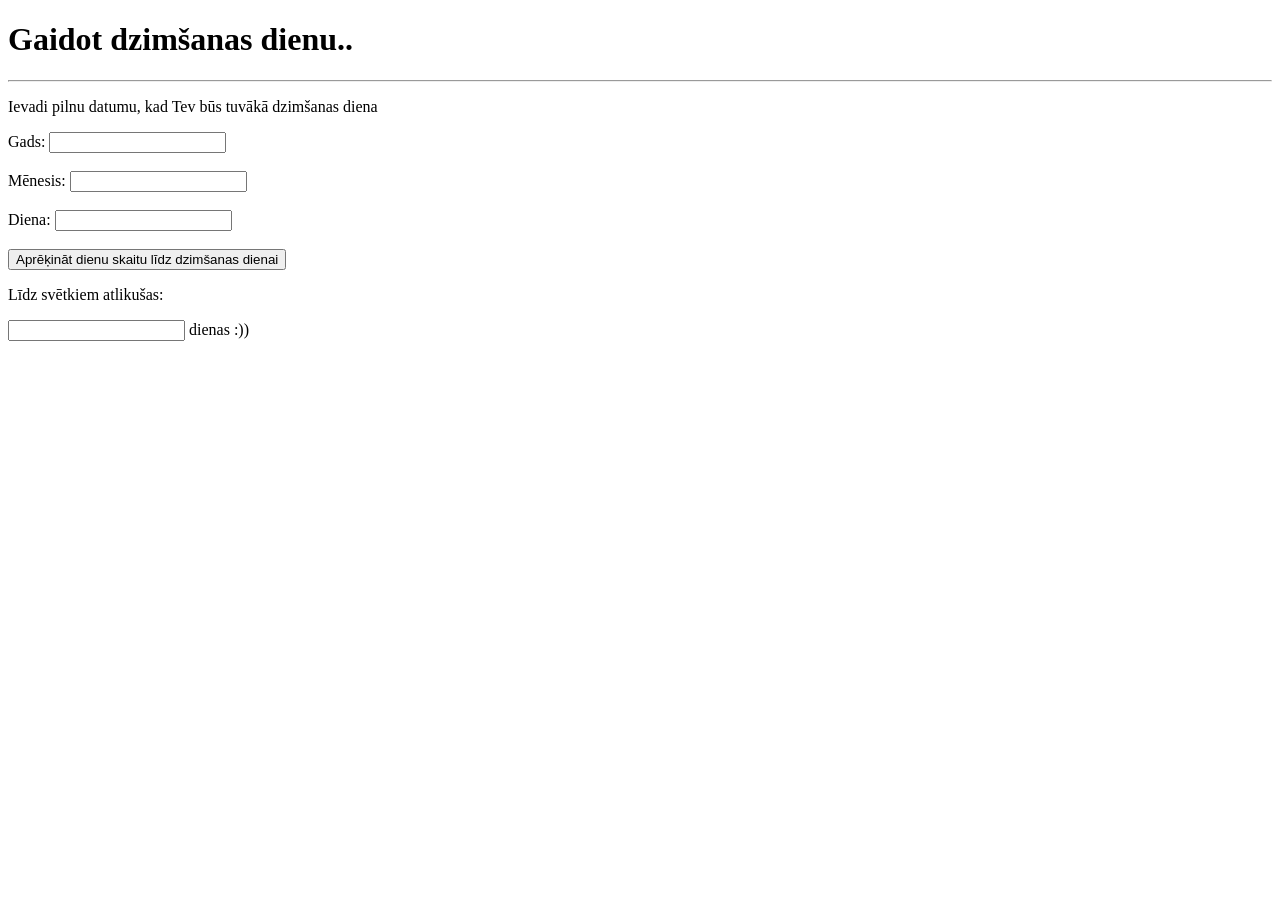
<file: dzd.html>
<!DOCTYPE html>
<!--
Click nbfs://nbhost/SystemFileSystem/Templates/Licenses/license-default.txt to change this license
Click nbfs://nbhost/SystemFileSystem/Templates/ClientSide/html.html to edit this template
-->
<!DOCTYPE html>
<html lang="lv">
<head>
    <meta charset="UTF-8">
    <title>Dzimšanas diena</title>
</head>
<body>

<h1>Gaidot dzimšanas dienu..</h1>
<hr>

<p>Ievadi pilnu datumu, kad Tev būs tuvākā dzimšanas diena</p>

Gads: <input type="text" id="gads"><br><br>
Mēnesis: <input type="text" id="menesis"><br><br>
Diena: <input type="text" id="datums"><br><br>

<button onclick="dienas()">Aprēķināt dienu skaitu līdz dzimšanas dienai</button>

<p>Līdz svētkiem atlikušas:</p>
<input type="text" id="dienas" readonly>
dienas :))

<script>
function dienas() {
    let gads = document.getElementById("gads").value;
    let menesis = document.getElementById("menesis").value - 1;
    let datums = document.getElementById("datums").value;

    let sodien = new Date();
    let dzimsanasDatums = new Date(gads, menesis, datums);

    let starpiba = dzimsanasDatums - sodien;

    let dienas = Math.ceil(starpiba / (1000 * 60 * 60 * 24));

    document.getElementById("dienas").value = dienas;
}
</script>

</body>
</html>
</file>
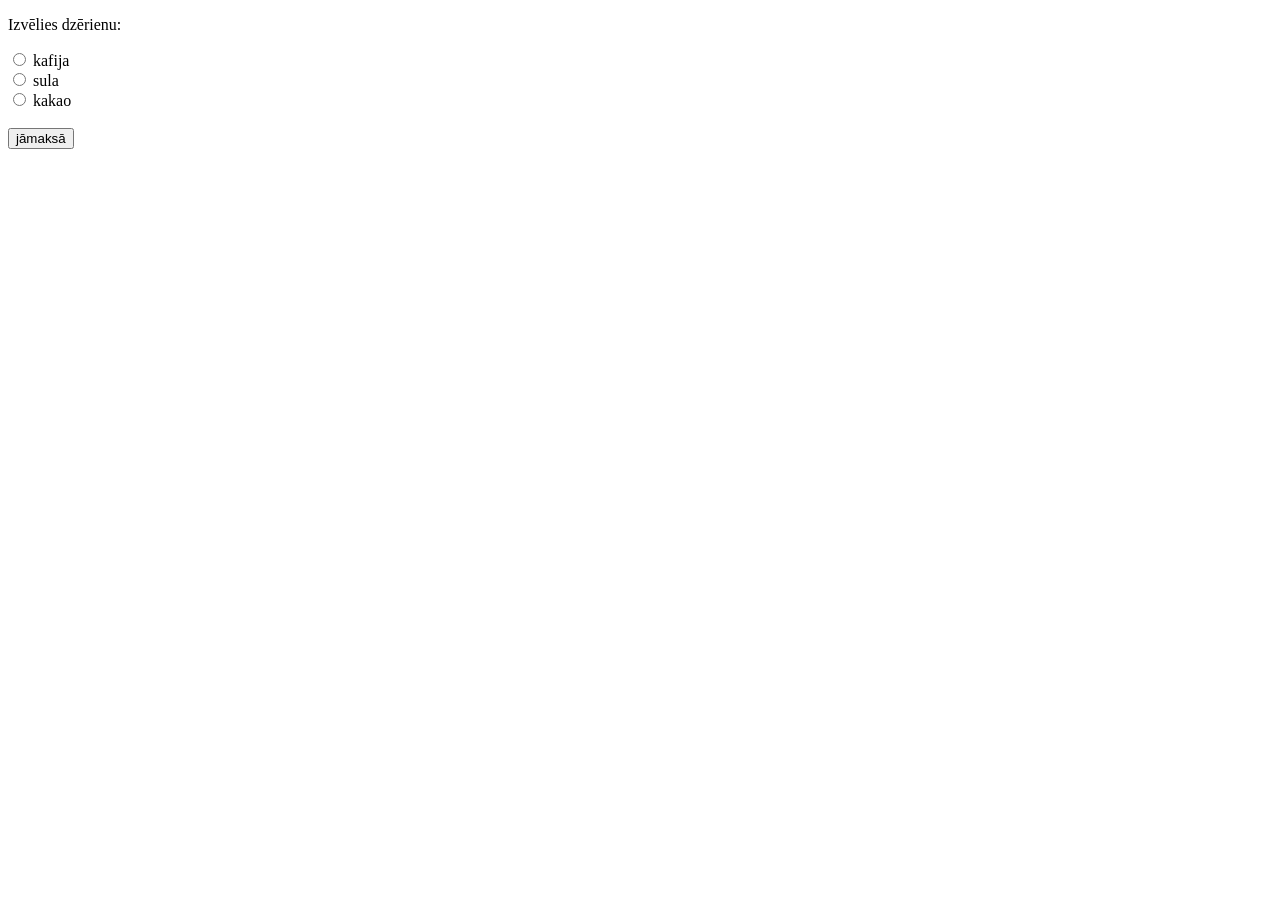
<file: dzer.html>
<!DOCTYPE html>
<!--
Click nbfs://nbhost/SystemFileSystem/Templates/Licenses/license-default.txt to change this license
Click nbfs://nbhost/SystemFileSystem/Templates/ClientSide/html.html to edit this template
-->


<html lang="lv">
    <head>
        <meta charset="UTF-8">
</head>
<body>

<script>
function maksa(){
	let dz = document.getElementsByName('drink');
    for(i = 0; i < dz.length; i++) {
       if(dz[i].checked)
      	document.getElementById("cena").innerHTML=dz[i].value;
	}
 }   
</script>

<p>Izvēlies dzērienu:</p>

<form>
  <input type="radio" id="kafija" name="drink" value="3.60">
  <label for="kafija">kafija</label><br>

  <input type="radio" id="sula" name="drink" value="2.50">
  <label for="sula">sula</label><br>

  <input type="radio" id="kakao" name="drink" value="3.20">
  <label for="kakao">kakao</label><br><br>

  <input type="button" id="poga" value="jāmaksā" onclick="maksa()">
  <span id="cena"></span>
</form> 
</body>
</html>
</file>
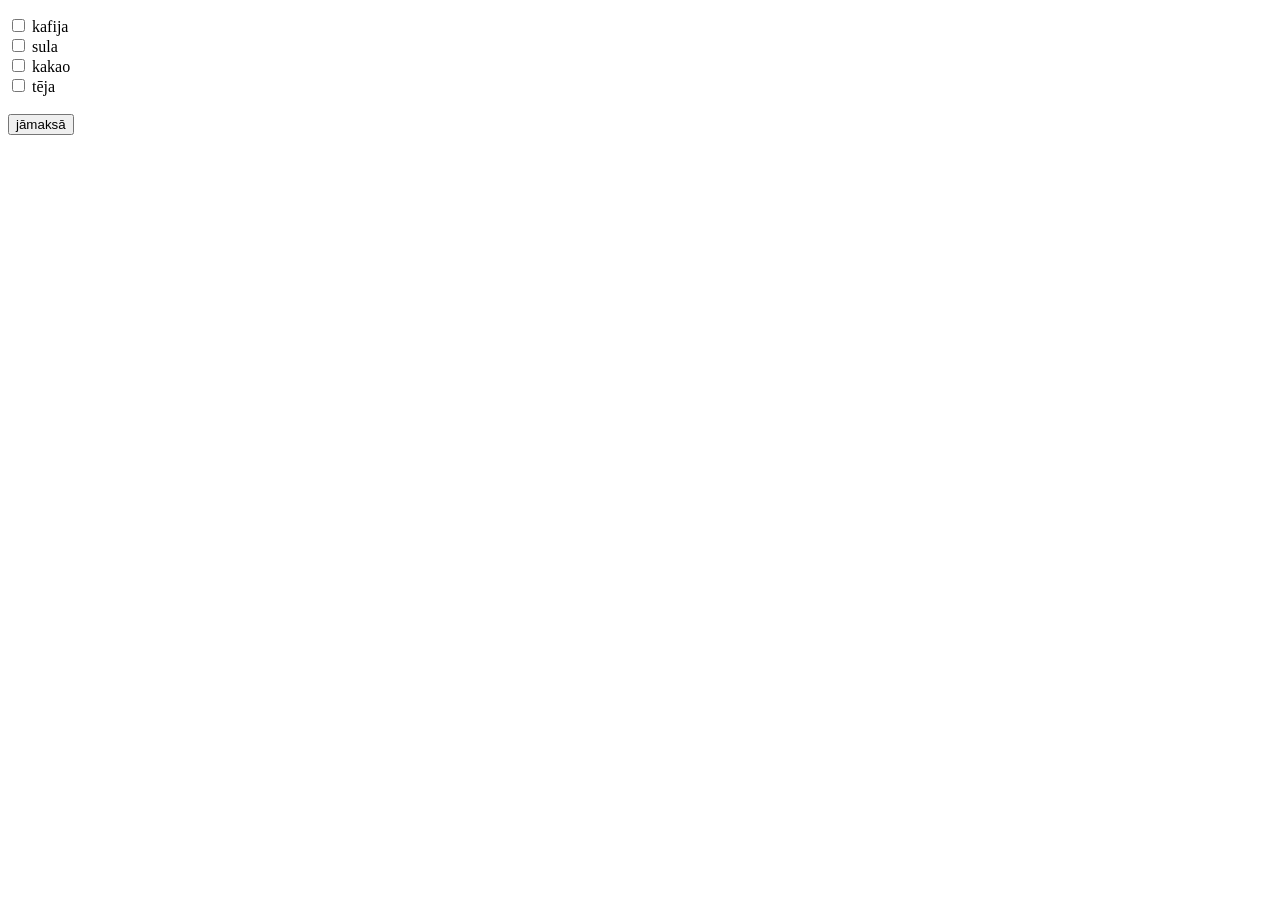
<file: dzerdaudz.html>
<!DOCTYPE html>
<!--
Click nbfs://nbhost/SystemFileSystem/Templates/Licenses/license-default.txt to change this license
Click nbfs://nbhost/SystemFileSystem/Templates/ClientSide/html.html to edit this template
-->
<!DOCTYPE html>
<html lang="lv">
     <head>
        <meta charset="UTF-8">
</head>
<body>
<script>
function maksa(){
	let dz = document.getElementsByTagName('input');
    let sum=0;
    for(i = 0; i < dz.length-1; i++) {
       if(dz[i].checked) sum+=Number(dz[i].value);
    }
    document.getElementById("maksa").innerHTML="Jāmaksā "+sum;
 }   
</script>

<p id="maksa"></p>

<form>
  <input type="checkbox" id="kafija" name="kafija" value="3.60">
  <label for="kafija">kafija</label><br>

  <input type="checkbox" id="sula"  name="sula" value="2.50">
  <label for="sula">sula</label><br>

  <input type="checkbox" id="kakao" name="kakao" value="3.20">
  <label for="kakao">kakao</label><br>


  <input type="checkbox" id="tēja" name="teja" value="2.00">
  <label for="tēja">tēja</label><br><br>

  <input type="button" id="poga" value="jāmaksā" onclick="maksa()">
</form> 
</body>
</html>
</file>
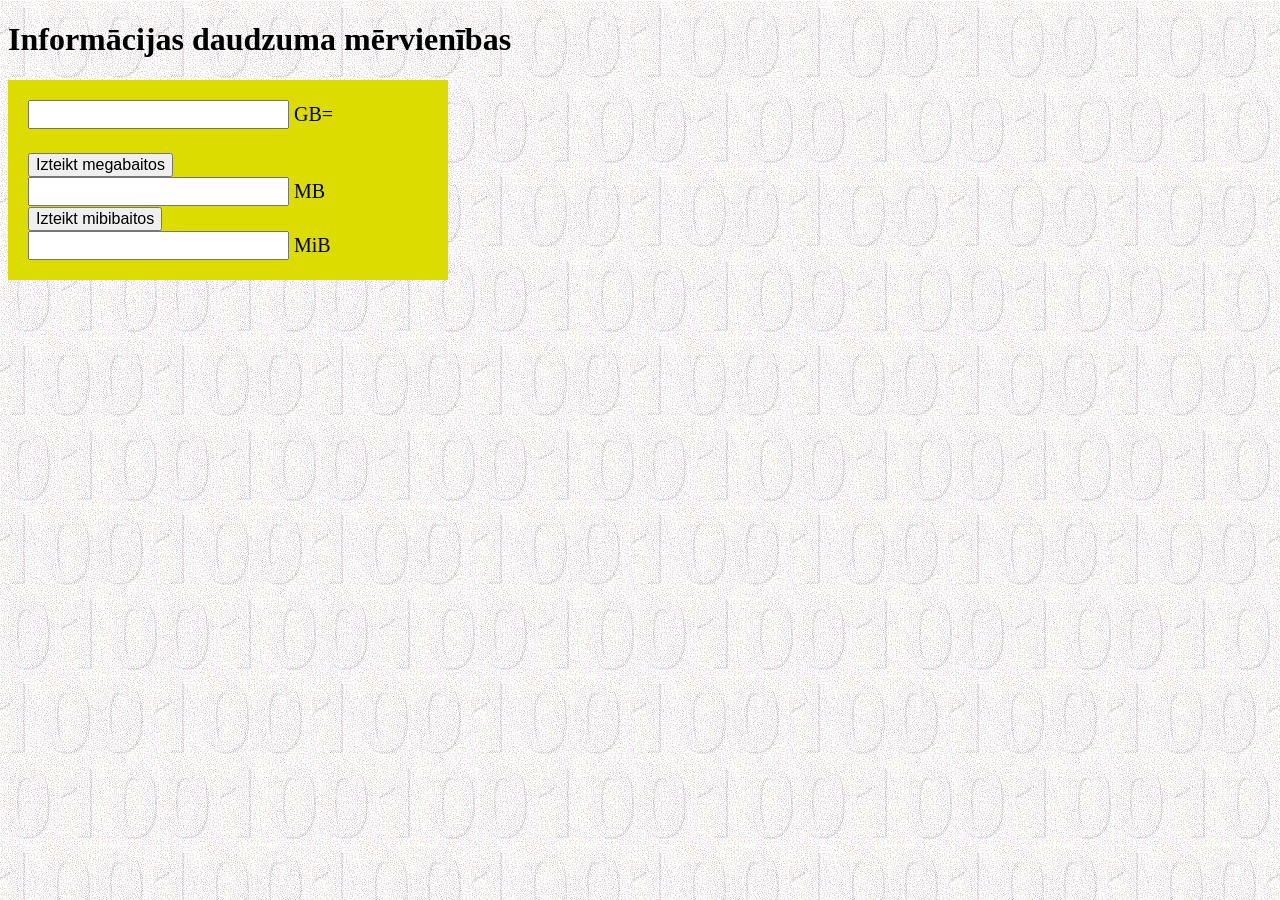
<file: mervienibas.html>
<!DOCTYPE html>
<!--
Click nbfs://nbhost/SystemFileSystem/Templates/Licenses/license-default.txt to change this license
Click nbfs://nbhost/SystemFileSystem/Templates/ClientSide/html.html to edit this template
-->
<!DOCTYPE html>
<html lang="lv">
<head>
    <meta charset="UTF-8">
    <title>Mērvienības</title>

    <style>
        body {
            background-image: url("Images/cipari.jpg");
        }

        .forma {
            background-color: rgb(220,220,0);
            padding: 20px;
            width: 400px;
            font-size: 20px;
        }

        input {
            font-size: 20px;
        }

        button {
            font-size: 16px;
        }
    </style>
</head>

<body>

<h1>Informācijas daudzuma mērvienības</h1>

<div class="forma">

    <input type="text" id="gb"> GB=
    <br><br>

        <div class="rinda">
    <button onclick="uzMB()">Izteikt megabaitos</button>
    <input type="text" id="mb"> MB
</div>

<div class="rinda">
    <button onclick="uzMiB()">Izteikt mibibaitos</button>
    <input type="text" id="mib"> MiB
</div>

</div>

<script>
function uzMB() {
    let gb = document.getElementById("gb").value;
    let mb = gb * 1000;
    document.getElementById("mb").value = mb;
}

function uzMiB() {
    let gb = document.getElementById("gb").value;
    let mib = gb * 1024;
    document.getElementById("mib").value = mib;
}
</script>

</body>
</html>
</file>
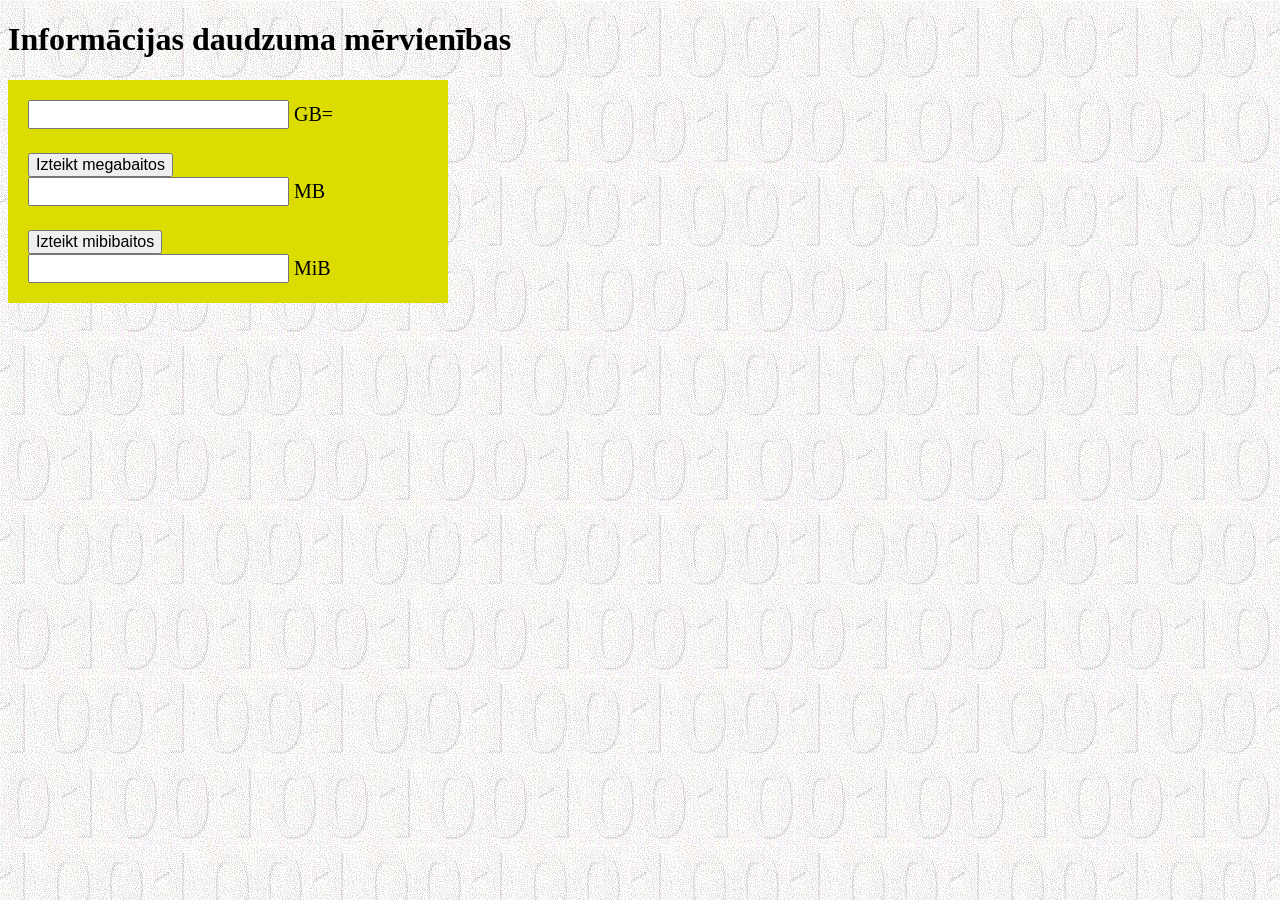
<file: mervienības.html>
<!DOCTYPE html>
<!--
Click nbfs://nbhost/SystemFileSystem/Templates/Licenses/license-default.txt to change this license
Click nbfs://nbhost/SystemFileSystem/Templates/ClientSide/html.html to edit this template
-->
<!DOCTYPE html>
<html lang="lv">
<head>
    <meta charset="UTF-8">
    <title>Mērvienības</title>

    <style>
        body {
            background-image: url("Images/cipari.jpg");
        }

        .forma {
            background-color: rgb(220,220,0);
            padding: 20px;
            width: 400px;
            font-size: 20px;
        }

        input {
            font-size: 20px;
        }

        button {
            font-size: 16px;
        }
    </style>
</head>

<body>

<h1>Informācijas daudzuma mērvienības</h1>

<div class="forma">

    <input type="text" id="gb"> GB=
    <br><br>

    <button onclick="uzMB()">Izteikt megabaitos</button>
    <input type="text" id="mb"> MB
    <br><br>

    <button onclick="uzMiB()">Izteikt mibibaitos</button>
    <input type="text" id="mib"> MiB

</div>

<script>
function uzMB() {
    let gb = document.getElementById("gb").value;
    let mb = gb * 1000;
    document.getElementById("mb").value = mb;
}

function uzMiB() {
    let gb = document.getElementById("gb").value;
    let mib = gb * 1024;
    document.getElementById("mib").value = mib;
}
</script>

</body>
</html>
</file>
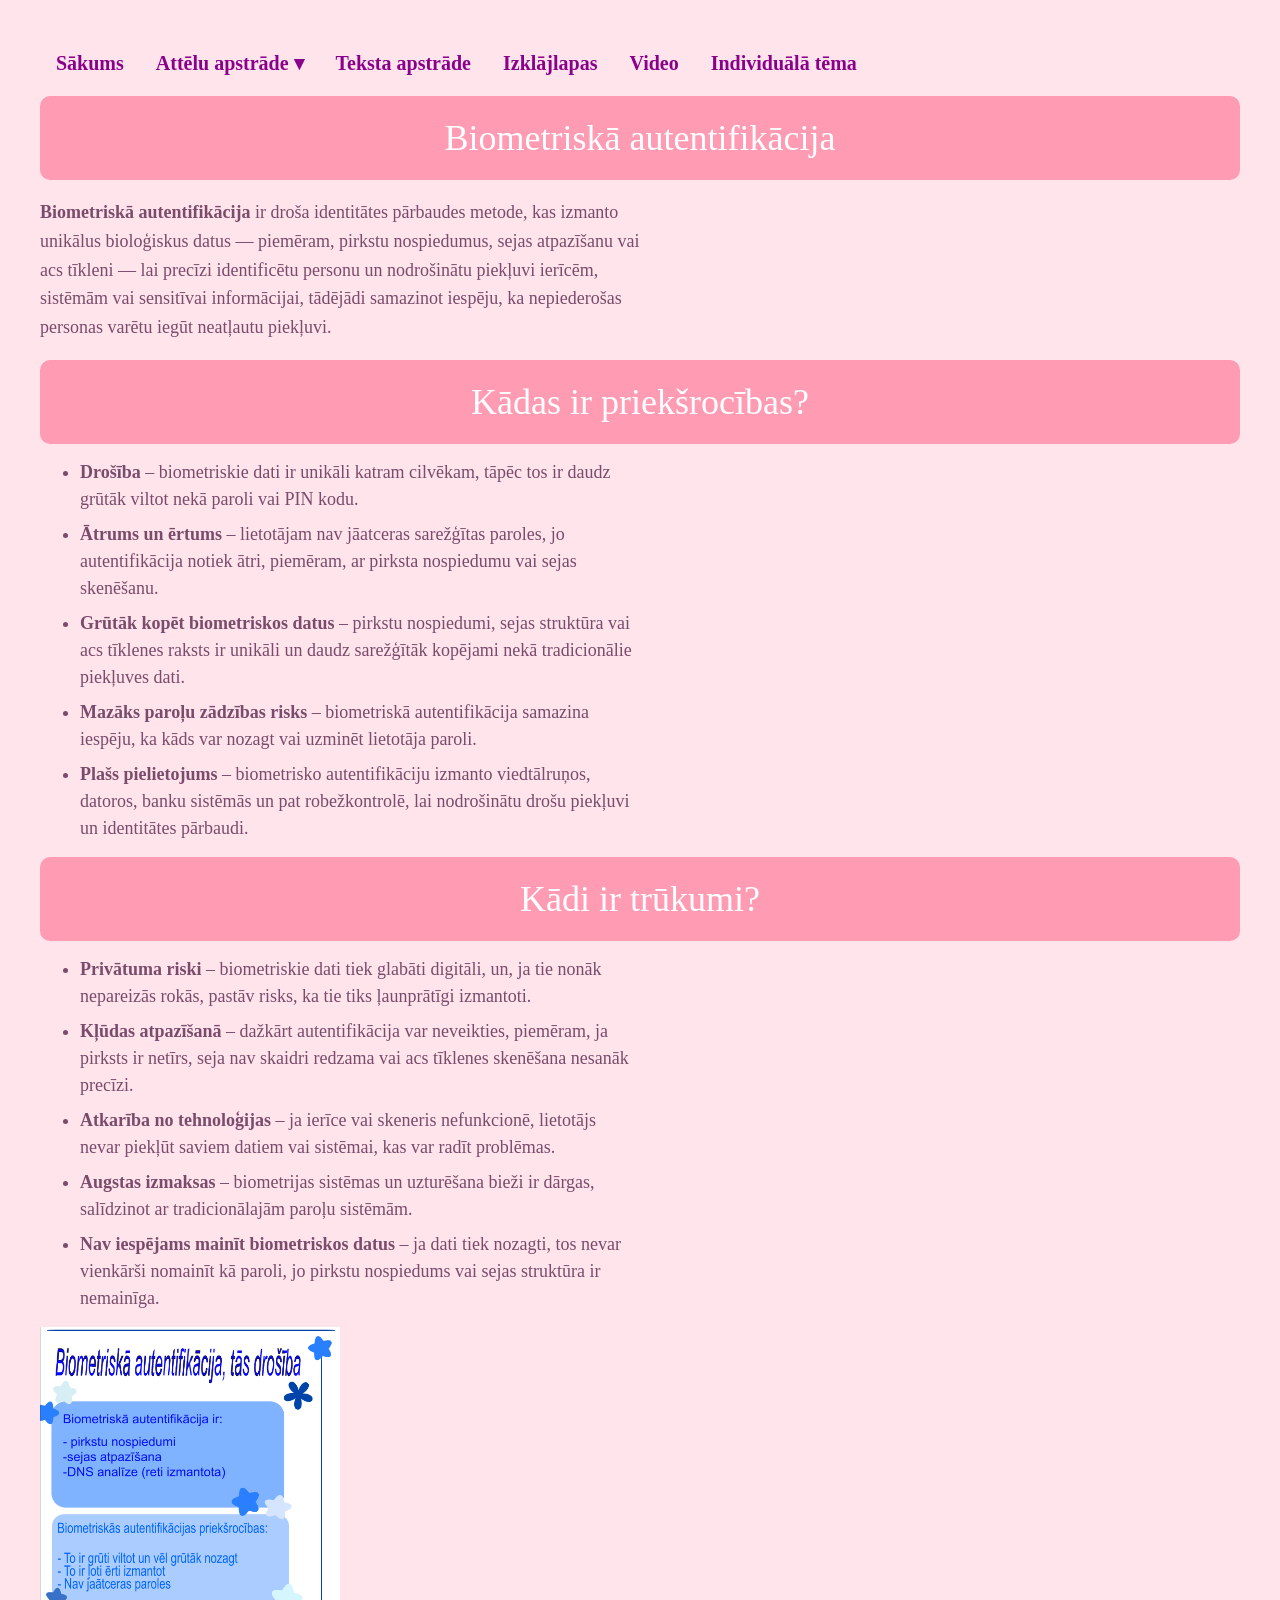
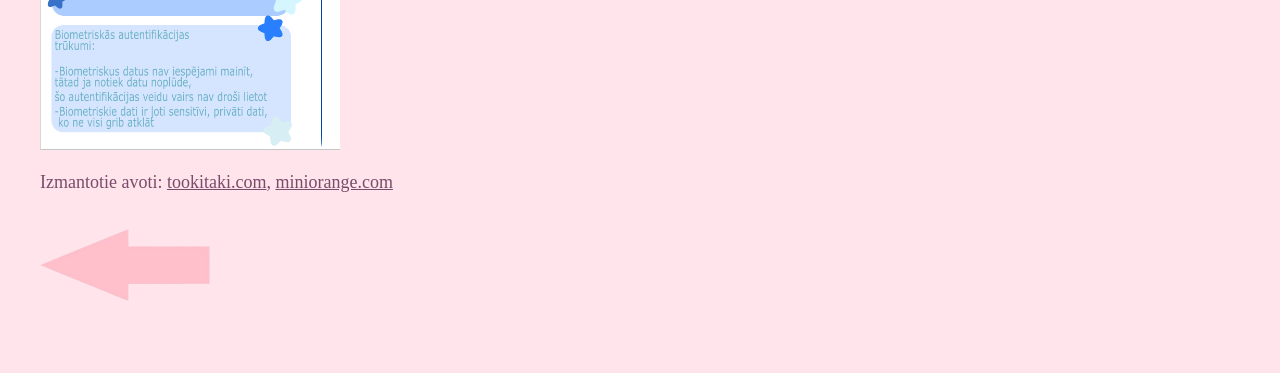
<file: otrais.html>
<!DOCTYPE html>
<!--
Click nbfs://nbhost/SystemFileSystem/Templates/Licenses/license-default.txt to change this license
Click nbfs://nbhost/SystemFileSystem/Templates/ClientSide/html.html to edit this template
-->

<html lang="lv">

<head>

<meta charset="UTF-8">

<link rel="stylesheet" href="css/mansStils.css">

    <link rel="stylesheet" href="https://www.w3schools.com/w3css/4/w3.css">

<title>Individuālā tēma</title>
<style>


body, p, li, a, h1, h2, h3{
font-family:"Times New Roman", Times, serif !important;
}


.nav-panel a,
.nav-panel button{
color:darkmagenta !important;
}




</style>

</head>

<body>

<div class="w3-bar nav-panel">

<a href="index.html#sakums" class="w3-bar-item w3-button">Sākums</a>

<div class="w3-dropdown-hover">

<button class="w3-button">Attēlu apstrāde ▾</button>

<div class="w3-dropdown-content w3-bar-block dropdown-menu">

<a href="index.html#rastrgrafika" class="w3-bar-item w3-button">Rastrgrafika</a>
<a href="index.html#vektorgrafika" class="w3-bar-item w3-button">Vektorgrafika</a>

</div>

</div>

<a href="index.html#teksts" class="w3-bar-item w3-button">Teksta apstrāde</a>
<a href="index.html#excel" class="w3-bar-item w3-button">Izklājlapas</a>
<a href="index.html#video" class="w3-bar-item w3-button">Video</a>

<a href="#tema" class="w3-bar-item w3-button">Individuālā tēma</a>

</div>


<h1 id="tema">Biometriskā autentifikācija</h1>


<p>
<b> Biometriskā autentifikācija  </b>ir droša identitātes pārbaudes metode, kas izmanto unikālus bioloģiskus datus 
— piemēram, pirkstu nospiedumus, sejas atpazīšanu vai acs tīkleni — lai precīzi identificētu personu 
un nodrošinātu piekļuvi ierīcēm, sistēmām 
vai sensitīvai informācijai, tādējādi samazinot iespēju, ka nepiederošas personas varētu iegūt neatļautu piekļuvi.
</p>


<h1>Kādas ir priekšrocības?</h1>

<ul>

<li>
<b>Drošība</b> – biometriskie dati ir unikāli katram cilvēkam, tāpēc tos ir daudz grūtāk viltot nekā paroli vai PIN kodu.
</li>

<li>
<b>Ātrums un ērtums</b> – lietotājam nav jāatceras sarežģītas paroles, jo autentifikācija notiek ātri, piemēram, ar pirksta nospiedumu vai sejas skenēšanu.
</li>

<li>
<b>Grūtāk kopēt biometriskos datus</b> – pirkstu nospiedumi, sejas struktūra vai acs tīklenes raksts ir unikāli un daudz sarežģītāk kopējami nekā tradicionālie piekļuves dati.
</li>

<li>
<b>Mazāks paroļu zādzības risks</b> – biometriskā autentifikācija samazina iespēju, ka kāds var nozagt vai uzminēt lietotāja paroli.
</li>

<li>
<b>Plašs pielietojums</b> – biometrisko autentifikāciju izmanto viedtālruņos, datoros, banku sistēmās un pat robežkontrolē, lai nodrošinātu drošu piekļuvi un identitātes pārbaudi.
</li>

</ul>


<h1>Kādi ir trūkumi?</h1>

<ul>

<li>
<b>Privātuma riski</b> – biometriskie dati tiek glabāti digitāli, un, ja tie nonāk nepareizās rokās, pastāv risks, ka tie tiks ļaunprātīgi izmantoti.
</li>

<li>
<b>Kļūdas atpazīšanā</b> – dažkārt autentifikācija var neveikties, piemēram, ja pirksts ir netīrs, seja nav skaidri redzama vai acs tīklenes skenēšana nesanāk precīzi.
</li>

<li>
<b>Atkarība no tehnoloģijas</b> – ja ierīce vai skeneris nefunkcionē, lietotājs nevar piekļūt saviem datiem vai sistēmai, kas var radīt problēmas.
</li>

<li>
<b>Augstas izmaksas</b> – biometrijas sistēmas un uzturēšana bieži ir dārgas, salīdzinot ar tradicionālajām paroļu sistēmām.
</li>

<li>
<b>Nav iespējams mainīt biometriskos datus</b> – ja dati tiek nozagti, tos nevar vienkārši nomainīt kā paroli, jo pirkstu nospiedums vai sejas struktūra ir nemainīga.
</li>

</ul>
<div>
<img src="Images/Plakats3.png" alt="plakāts" style="width:300px;height:auto;">
</div>



<p>Izmantotie avoti:

<a href="https://www.tookitaki.com/glossary/biometric-authentication?">tookitaki.com</a>,



<a href="https://www.miniorange.com/blog/biometric-authentication-advantages-disadvantages/?">miniorange.com</a>

</p>
<p>

<a href="index.html">
<img src="Images/arrow2.png" alt="Atpakaļ" style="width:170px;height:100px;">
</a>

</p>

</body>
</html>
</file>
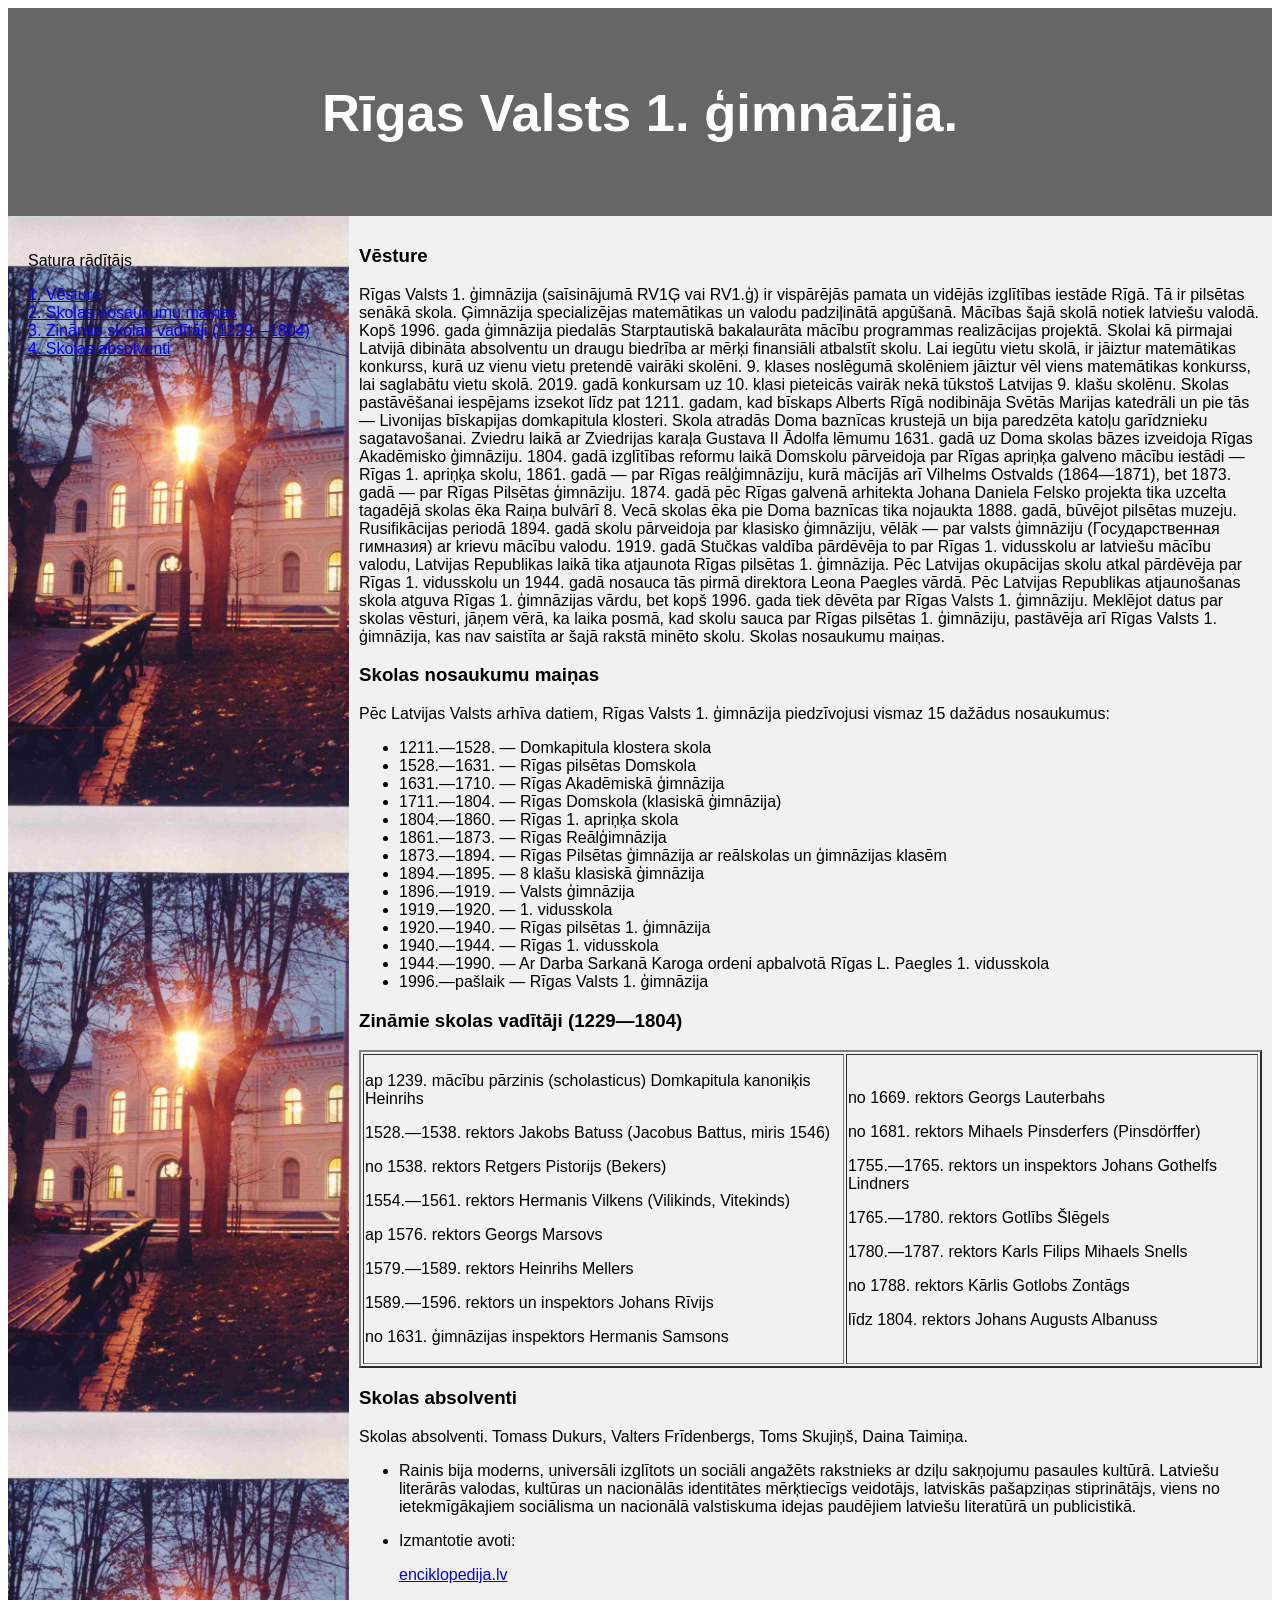
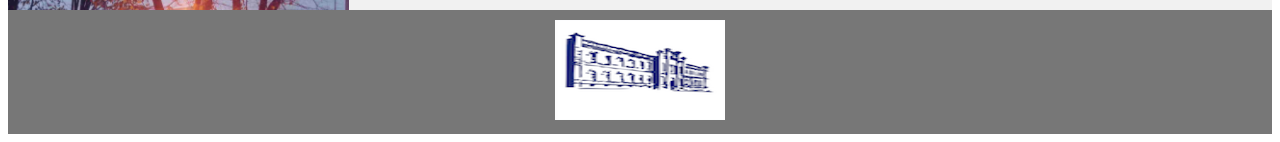
<file: skola.html>
<!DOCTYPE html>
<!--
Click nbfs://nbhost/SystemFileSystem/Templates/Licenses/license-default.txt to change this license
Click nbfs://nbhost/SystemFileSystem/Templates/ClientSide/html.html to edit this template
-->
<html>
    <head>
     
        <meta charset="UTF-8">
        <meta name="viewport" content="width=device-width, initial-scale=1.0">
        <style>
* {
  box-sizing: border-box;
}

body {
  font-family: Arial, Helvetica, sans-serif;
}

/* Style the header */
header {
  background-color: #666;
  padding: 30px;
  text-align: center;
  font-size: 35px;
  color: white;
}

/* Container for flexboxes */
section {
  display: -webkit-flex;
  display: flex;
}

/* Style the navigation menu */
nav {
  -webkit-flex: 1;
  -ms-flex: 1;
  flex: 1;
  background-image: url("Images/skola2.png");
  background-size: contain;
  background-repeat: repeat;
  padding: 20px;
}

/* Style the list inside the menu */
nav ul {
  list-style-type: none;
  padding: 0;
}

/* Style the content */
article {
  -webkit-flex: 3;
  -ms-flex: 3;
  flex: 3;
  background-color: #f1f1f1;
  padding: 10px;
}

/* Style the footer */
footer {
  background-color: #777;
  padding: 10px;
  text-align: center;
  color: white;
}

/* Responsive layout - makes the menu and the content (inside the section) sit on top of each other instead of next to each other */
@media (max-width: 600px) {
  section {
    -webkit-flex-direction: column;
    flex-direction: column;
  }
}
</style>
</head>
<body>



<header>
  <h2>Rīgas Valsts 1. ģimnāzija.</h2>
</header>

<section>
  <nav>
   
      <p>Satura rādītājs</p>


    <ul>
      <li><a href="#Vēsture">1. Vēsture</a></li>
      <li><a href="#2">2. Skolas nosaukumu maiņas</a></li>
      <li><a href="#3">3. Zināmie skolas vadītāji (1229—1804)</a></li>
      <li><a href="#4">4. Skolas absolventi</a></li>
    </ul>
  </nav>
  
  <article>
      <h1>Vēsture </h1>
      <div id="Vēsture">
  
Rīgas Valsts 1. ģimnāzija (saīsinājumā RV1Ģ vai RV1.ģ) ir vispārējās pamata un vidējās izglītības iestāde Rīgā. Tā ir pilsētas senākā skola. Ģimnāzija specializējas matemātikas un valodu padziļinātā apgūšanā. Mācības šajā skolā notiek latviešu valodā. Kopš 1996. gada ģimnāzija piedalās Starptautiskā bakalaurāta mācību programmas realizācijas projektā. Skolai kā pirmajai Latvijā dibināta absolventu un draugu biedrība ar mērķi finansiāli atbalstīt skolu. Lai iegūtu vietu skolā, ir jāiztur matemātikas konkurss, kurā uz vienu vietu pretendē vairāki skolēni. 9. klases noslēgumā skolēniem jāiztur vēl viens matemātikas konkurss, lai saglabātu vietu skolā. 2019. gadā konkursam uz 10. klasi pieteicās vairāk nekā tūkstoš Latvijas 9. klašu skolēnu.
Skolas pastāvēšanai iespējams izsekot līdz pat 1211. gadam, kad bīskaps Alberts Rīgā nodibināja Svētās Marijas katedrāli un pie tās — Livonijas bīskapijas domkapitula klosteri. Skola atradās Doma baznīcas krustejā un bija paredzēta katoļu garīdznieku sagatavošanai. Zviedru laikā ar Zviedrijas karaļa Gustava II Ādolfa lēmumu 1631. gadā uz Doma skolas bāzes izveidoja Rīgas Akadēmisko ģimnāziju. 1804. gadā izglītības reformu laikā Domskolu pārveidoja par Rīgas apriņķa galveno mācību iestādi — Rīgas 1. apriņķa skolu, 1861. gadā — par Rīgas reālģimnāziju, kurā mācījās arī Vilhelms Ostvalds (1864—1871), bet 1873. gadā — par Rīgas Pilsētas ģimnāziju. 1874. gadā pēc Rīgas galvenā arhitekta Johana Daniela Felsko projekta tika uzcelta tagadējā skolas ēka Raiņa bulvārī 8. Vecā skolas ēka pie Doma baznīcas tika nojaukta 1888. gadā, būvējot pilsētas muzeju. Rusifikācijas periodā 1894. gadā skolu pārveidoja par klasisko ģimnāziju, vēlāk — par valsts ģimnāziju (Государственная гимназия) ar krievu mācību valodu. 1919. gadā Stučkas valdība pārdēvēja to par Rīgas 1. vidusskolu ar latviešu mācību valodu, Latvijas Republikas laikā tika atjaunota Rīgas pilsētas 1. ģimnāzija. Pēc Latvijas okupācijas skolu atkal pārdēvēja par Rīgas 1. vidusskolu un 1944. gadā nosauca tās pirmā direktora Leona Paegles vārdā. Pēc Latvijas Republikas atjaunošanas skola atguva Rīgas 1. ģimnāzijas vārdu, bet kopš 1996. gada tiek dēvēta par Rīgas Valsts 1. ģimnāziju. Meklējot datus par skolas vēsturi, jāņem vērā, ka laika posmā, kad skolu sauca par Rīgas pilsētas 1. ģimnāziju, pastāvēja arī Rīgas Valsts 1. ģimnāzija, kas nav saistīta ar šajā rakstā minēto skolu.
Skolas nosaukumu maiņas.
      </div>
           <div id="2">
     <h1>Skolas nosaukumu maiņas </h1>
  
Pēc Latvijas Valsts arhīva datiem, Rīgas Valsts 1. ģimnāzija piedzīvojusi vismaz 15 dažādus nosaukumus:
<ul>
<li>1211.—1528. — Domkapitula klostera skola </li>
<li>1528.—1631. — Rīgas pilsētas Domskola </li>
<li>1631.—1710. — Rīgas Akadēmiskā ģimnāzija </li>
<li>1711.—1804. — Rīgas Domskola (klasiskā ģimnāzija)</li>
<li>1804.—1860. — Rīgas 1. apriņķa skola</li>
<li>1861.—1873. — Rīgas Reālģimnāzija</li>
<li>1873.—1894. — Rīgas Pilsētas ģimnāzija ar reālskolas un ģimnāzijas klasēm</li>
<li>1894.—1895. — 8 klašu klasiskā ģimnāzija</li>
<li>1896.—1919. — Valsts ģimnāzija</li>
<li>1919.—1920. — 1. vidusskola</li>
<li>1920.—1940. — Rīgas pilsētas 1. ģimnāzija</li>
<li>1940.—1944. — Rīgas 1. vidusskola</li>
<li>1944.—1990. — Ar Darba Sarkanā Karoga ordeni apbalvotā Rīgas L. Paegles 1. vidusskola</li>
<li>1996.—pašlaik — Rīgas Valsts 1. ģimnāzija</li>
</ul>
           </div>
      
           <div id="3">
 <h1>Zināmie skolas vadītāji (1229—1804) </h1>
 <table border="2">
    <tr>
        <td><P>ap 1239. 	mācību pārzinis (scholasticus) Domkapitula kanoniķis Heinrihs </P>
<P>1528.—1538. 	rektors Jakobs Batuss (Jacobus Battus, miris 1546)
<P>no 1538. 	rektors Retgers Pistorijs (Bekers)
<P>1554.—1561. 	rektors Hermanis Vilkens (Vilikinds, Vitekinds)
<P>ap 1576. 	rektors Georgs Marsovs
<P>1579.—1589. 	rektors Heinrihs Mellers
<P>1589.—1596. 	rektors un inspektors Johans Rīvijs
<P>no 1631. 	ģimnāzijas inspektors Hermanis Samsons
</td>
         <td><P>no 1669. 	rektors Georgs Lauterbahs
             <P> no 1681. 	rektors Mihaels Pinsderfers (Pinsdörffer)
<P>1755.—1765. 	rektors un inspektors Johans Gothelfs Lindners
<P>1765.—1780. 	rektors Gotlībs Šlēgels
<P>1780.—1787. 	rektors Karls Filips Mihaels Snells
<P>no 1788. 	rektors Kārlis Gotlobs Zontāgs
<P>līdz 1804. 	rektors Johans Augusts Albanuss</td> </table>
           </div>

    </tr>

           <div id="4">
 <h1 >Skolas absolventi </h1>
Skolas absolventi.
Tomass Dukurs, Valters Frīdenbergs, Toms Skujiņš, Daina Taimiņa.
<ul>
    <li>Rainis bija moderns, universāli izglītots un sociāli angažēts rakstnieks ar dziļu sakņojumu
        pasaules kultūrā. Latviešu literārās valodas, kultūras un nacionālās identitātes mērķtiecīgs veidotājs, 
        latviskās pašapziņas stiprinātājs,
        viens no ietekmīgākajiem sociālisma un nacionālā valstiskuma idejas paudējiem latviešu literatūrā un publicistikā. </li>
<li><p>Izmantotie avoti:</li>

<a href="https://enciklopedija.lv/skirklis/55869-Rainis">enciklopedija.lv </ul>
           </div>
  </article>
</section>

<footer>
 <a href="https://www.r1g.edu.lv/">
<img src="Images/logo.png" alt="Atpakaļ" style="width:170px; height:100px;">

</a>

</footer>

</html>
</file>
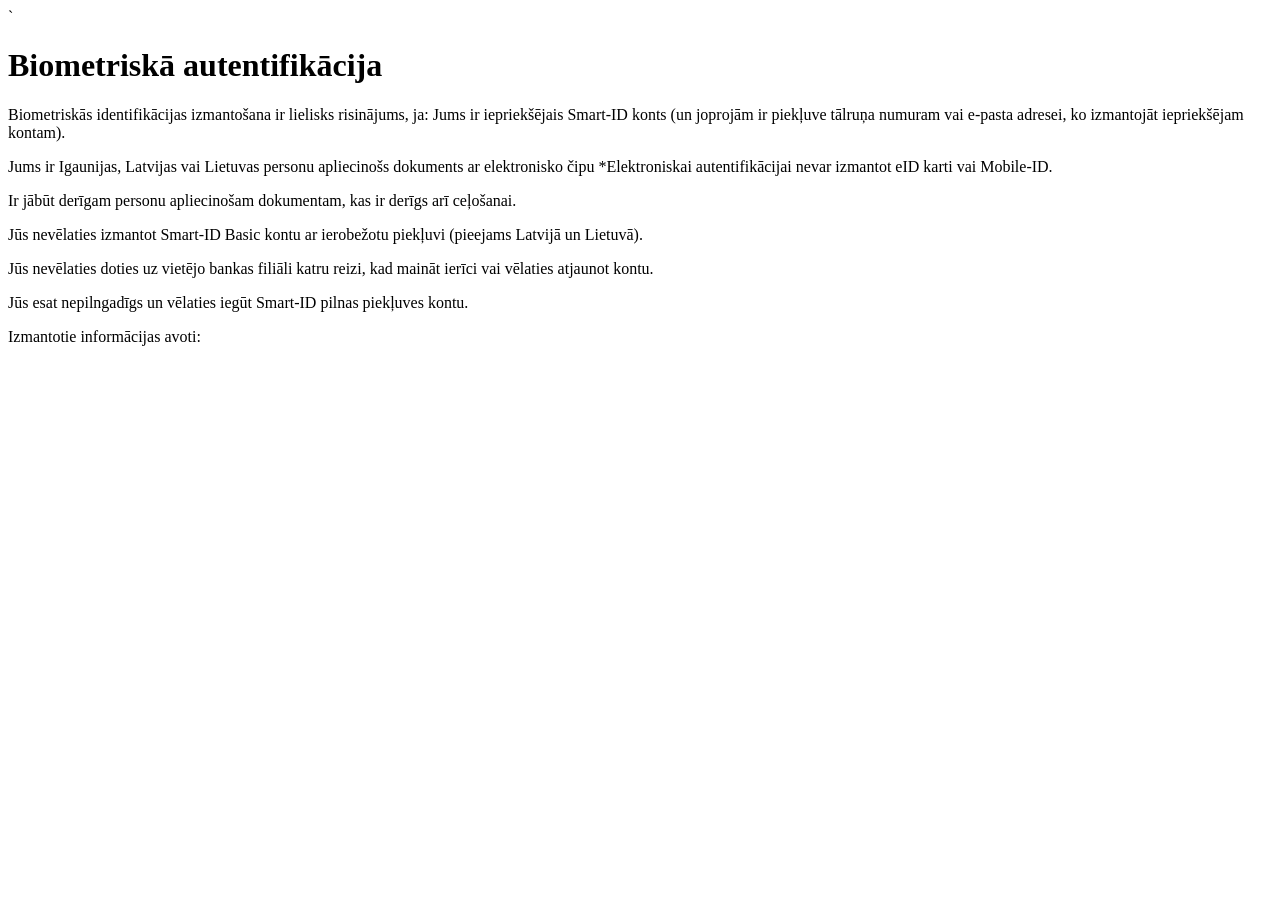
<file: HTML5Application/public_html/newhtml2.html>
`<!DOCTYPE html>
<!--
Click nbfs://nbhost/SystemFileSystem/Templates/Licenses/license-default.txt to change this license
Click nbfs://nbhost/SystemFileSystem/Templates/Other/html.html to edit this template
-->
<html>
    <head>
        <title>20.09</title>
        <meta charset="UTF-8">
        <meta name="viewport" content="width=device-width, initial-scale=1.0">
    </head>
    <body>
        <h1>Biometriskā autentifikācija</h1>
        <p> Biometriskās identifikācijas izmantošana ir lielisks risinājums, ja:

Jums ir iepriekšējais Smart-ID konts (un joprojām ir piekļuve tālruņa numuram vai e-pasta adresei, ko izmantojāt iepriekšējam kontam).
 <p>Jums ir Igaunijas, Latvijas vai Lietuvas personu apliecinošs dokuments ar elektronisko čipu *Elektroniskai autentifikācijai nevar izmantot eID karti vai Mobile-ID.
<p>Ir jābūt derīgam personu apliecinošam dokumentam, kas ir derīgs arī ceļošanai.
<p>Jūs nevēlaties izmantot Smart-ID Basic kontu ar ierobežotu piekļuvi (pieejams Latvijā un Lietuvā).
<p>Jūs nevēlaties doties uz vietējo bankas filiāli katru reizi, kad maināt ierīci vai vēlaties atjaunot kontu.
<p>Jūs esat nepilngadīgs un vēlaties iegūt Smart-ID pilnas piekļuves kontu.
<p> Izmantotie informācijas avoti: <A href="https://www.smart-id.com/lv/help/faq/biometriska-identifikacija/vai-es-varu-izmantot-biometrisko-identifikaciju/>swedbank>
    </body>
</html>
</file>
<file: css/mansStils.css>
/*
Click nbfs://nbhost/SystemFileSystem/Templates/Licenses/license-default.txt to change this license
Click nbfs://nbhost/SystemFileSystem/Templates/ClientSide/css.css to edit this template
*/
/* 
    Created on : Mar 18, 2026, 2:24:29 PM
    Author     : sskibo2
*/
body{
    background-color:#ffe4ec;
    font-family:"Times New Roman", Times, serif;
    margin:0;
    padding:40px;
}



h1, h2, h3{
    text-align:center;
}

h1{
    color:#ffffff;
    font-size:40px;
    background-color:#ff9bb3;
    padding:15px;
    border-radius:10px;
}

h2{
    color:#ffffff;
    font-size:30px;
    margin-top:30px;
}

h3{
    color:#ff6f91;
    font-size:22px;
}

p{
    color:#7a4b6a;
    font-size:18px;
    max-width:600px;
    line-height:1.6;
}

ul{
    max-width:600px;
}

li{
    color:#7a4b6a;
    font-size:18px;
    margin-bottom:8px;
}

.nav-panel a,
.nav-panel button{
    font-size:20px;
    font-weight:bold;
}
</file>
